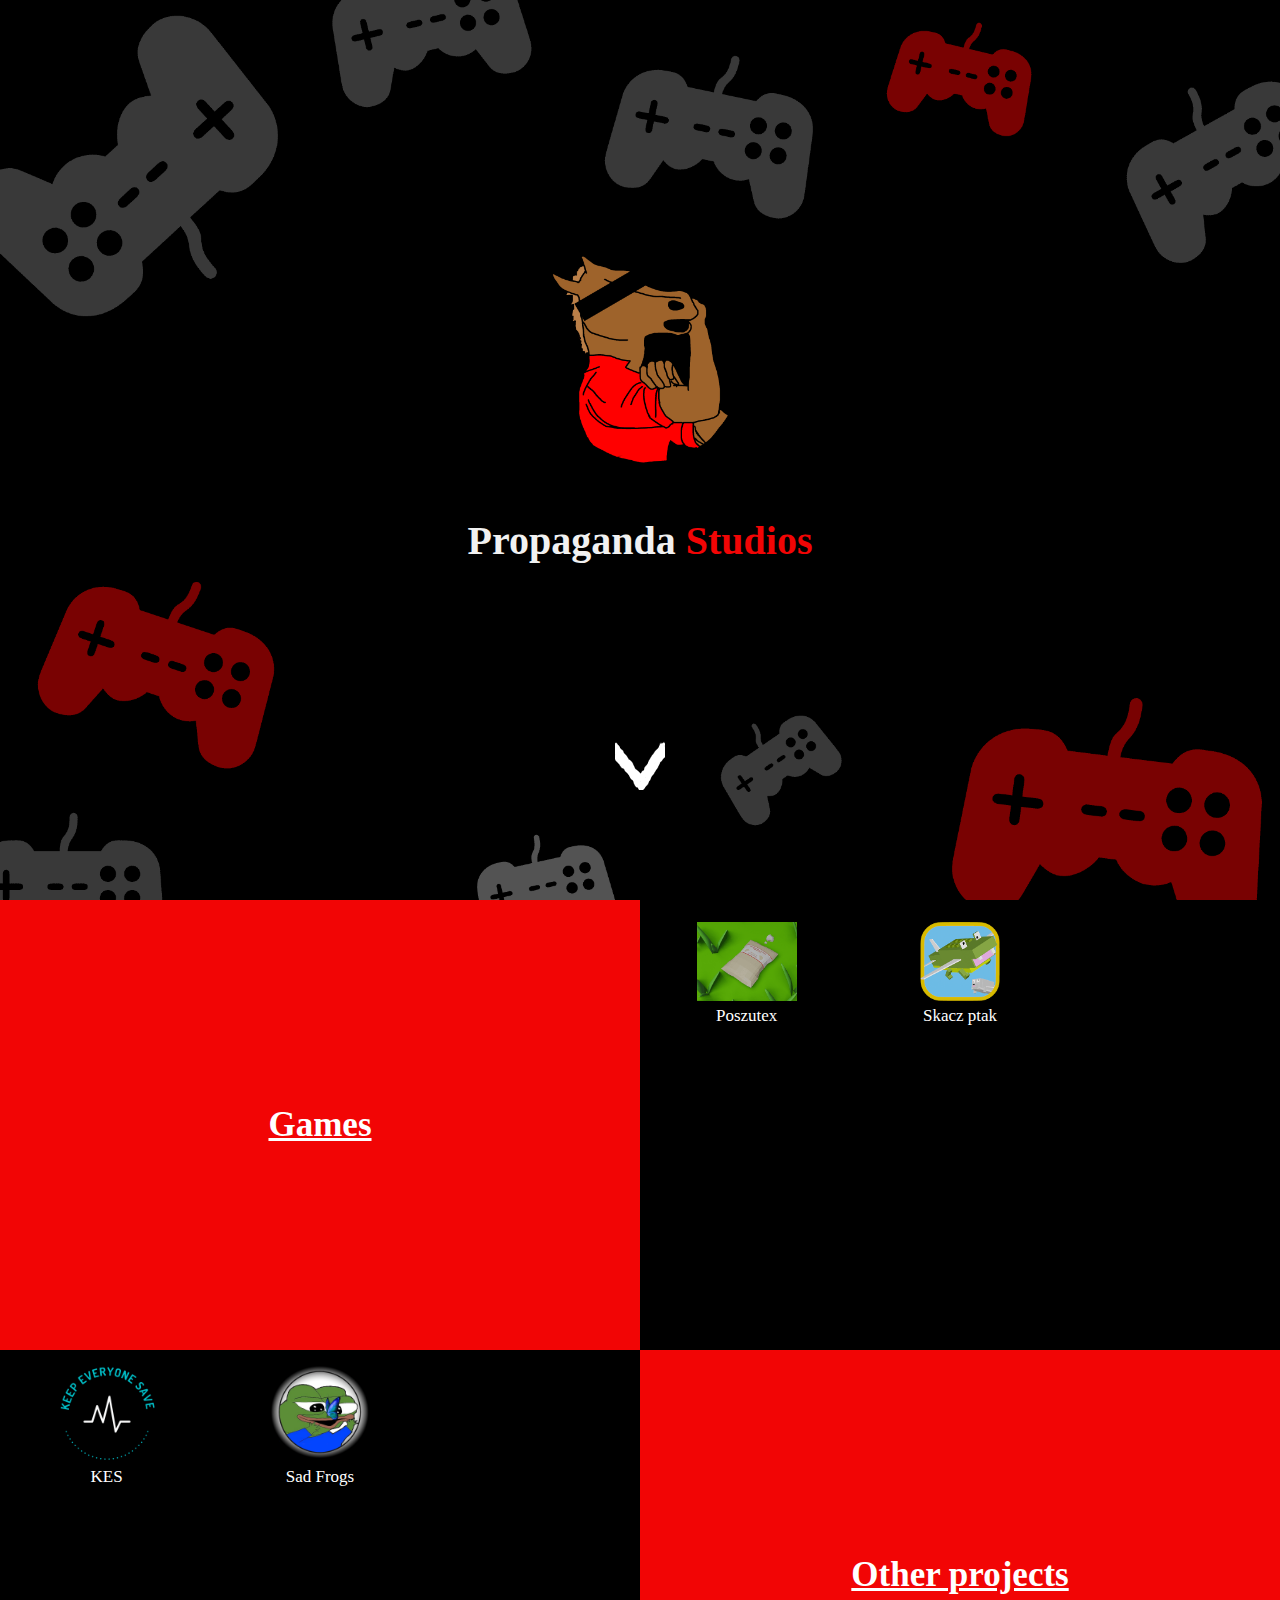
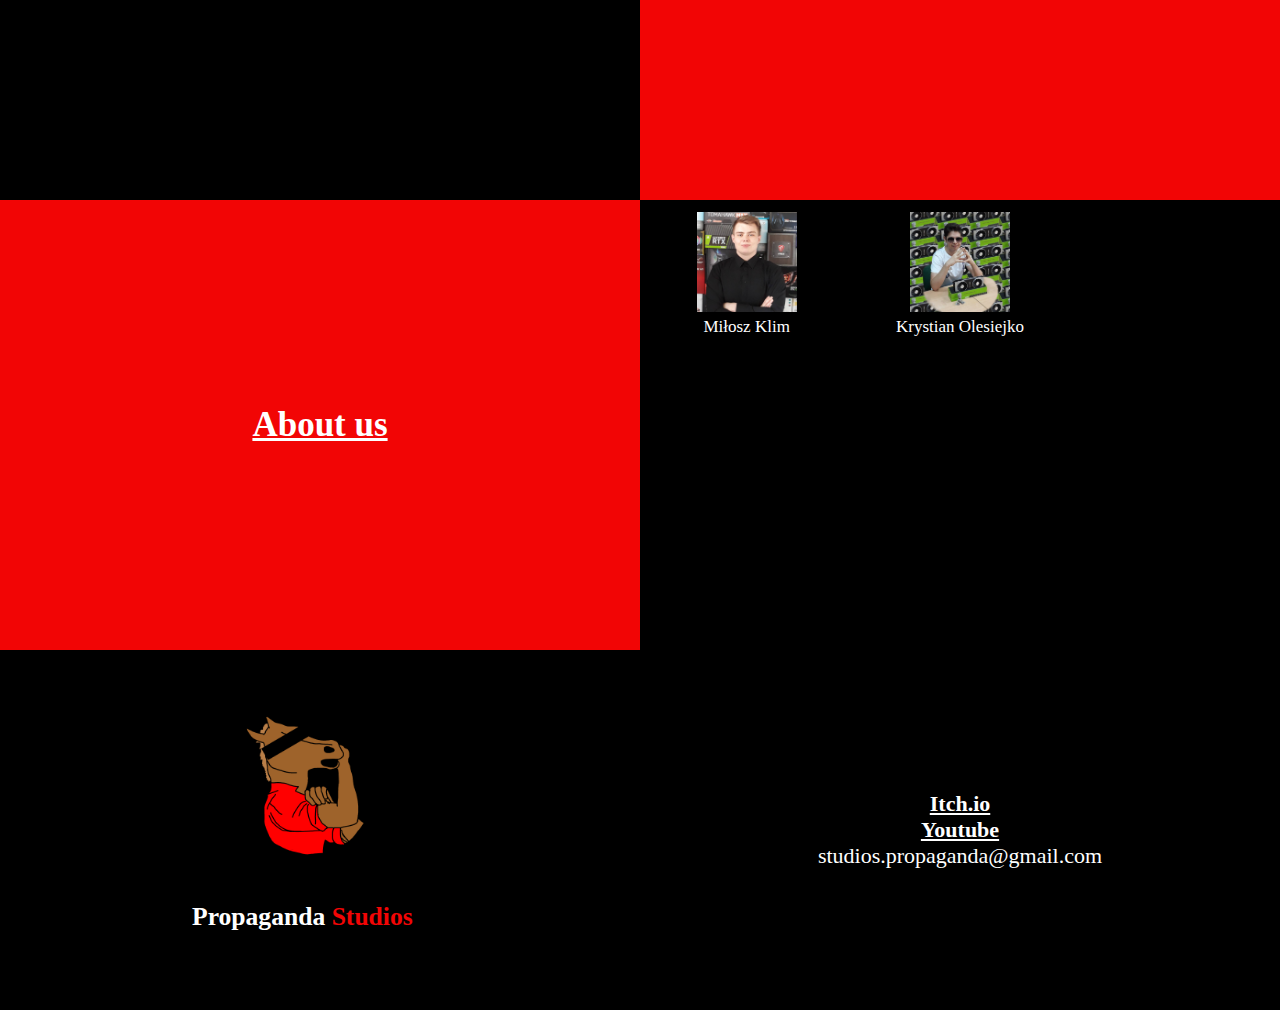
<file: index.html>
<!DOCTYPE html>
<html lang="en">
<head>
    <meta charset="UTF-8">
    <meta http-equiv="X-UA-Compatible" content="IE=edge">
    <meta name="viewport" content="width=device-width, initial-scale=1.0">
    <link rel="stylesheet" href="css/main.css">
    <link rel="stylesheet" media='screen and (min-width: 576px)' href="css/small.css">
    <link rel="stylesheet" media='screen and (min-width: 768px)' href="css/medium.css">
    <link rel="icon" href="img/favicon.png">
    <title>Propaganda Studios</title>
</head>
<body>
    <header>
        <div class="shadow">
            <div class="shadow-text">Propaganda <span>Studios</span></div>
            <img src="img/logo-pro.png" alt="logo">
        </div>
        <a href="#zjedz"></a>
    </header>
    <main>
        <div class="one" id="zjedz"><a href="game.html"><h2 class="wiekszaFont">Games</h2></a></div>
        <div class="two">      
            <div>
                <a href="poszutex.html"><img class="poszPhoto" src="img/posz.png" alt="Paczka"></a>
                <p class="poszPhoto">Poszutex</p>
            </div>
            
            <div>
                <a href="skaczptak.html"><img class="skaczPhoto" src="img/skacz.png" alt="Ptak"></a>
                <p class="skaczPhoto">Skacz ptak</p>
            </div>
        </div>
        <div class="four">
            <div>
                <a href="KES.html"><img class="poszPhoto" src="img/Kes_logo.png" alt="Paczka"></a>
                <p class="poszPhoto">KES</p>
            </div>

            <div>
                <a href="smutneZaby.html"><img class="poszPhoto" src="img/smutneZaby.png" alt="Paczka"></a>
                <p class="poszPhoto">Sad Frogs</p>
            </div>

        </div>
        <div class="three"><a><h2 class="wiekszaFont">Other projects</h2></a></div>
        
        <div class="five">
            <a href="aboutUs.html">
                <h2 class="wiekszaFont">About us</h2>
            </a>
        </div>
        <div class="four">
            <div>
                <a href="https://www.linkedin.com/in/miłosz-klim-333090213/"><img class="poszPhoto" src="img/miloszKlim.jpg" alt="Zdjecie"></a>
                <p class="poszPhoto">Miłosz Klim</p>
            </div>
            <div>
                <a href="https://youtu.be/dXji8ycMolI"><img class="poszPhoto" src="img/krystianOlesiejko.jpg" alt="Zdjecie"></a>
                <p class="poszPhoto">Krystian Olesiejko</p>
            </div>
        </div>
        <footer>
            <div class="footer-left">
                <div class="shadow-text-footer">Propaganda <span>Studios</span></div>
                <img src="img/logo-pro.png" alt="logo">
            </div>
            <div class="footer-right">
                <div class="info">
                    <a href="https://propaganda-studios.itch.io">Itch.io</a>
                    <a href="https://www.youtube.com/channel/UCZUEIYwa9tLdKlyakhEoodg">Youtube</a>
                    <p>studios.propaganda@gmail.com</p>
                </div>
            </div>
        </footer>
    </main>
    
</body>
</html>
</file>
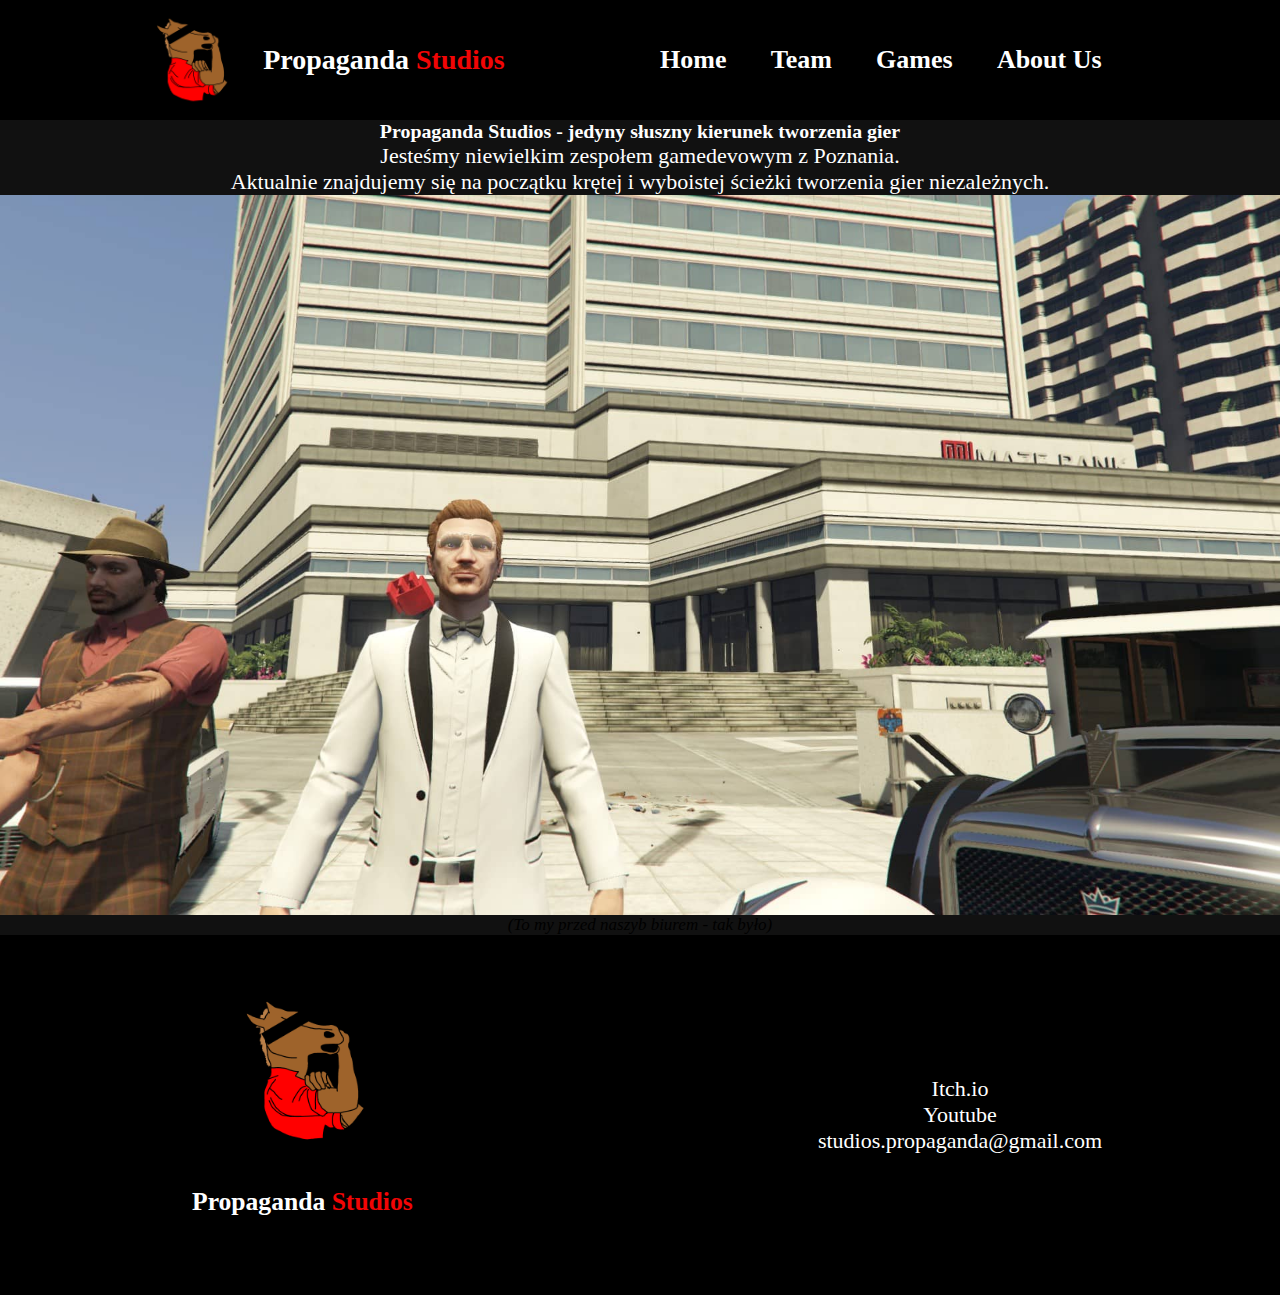
<file: aboutUs.html>
<!DOCTYPE html>
<html lang="en">
<head>
    <meta charset="UTF-8">
    <meta http-equiv="X-UA-Compatible" content="IE=edge">
    <meta name="viewport" content="width=device-width, initial-scale=1.0">
    <link href="https://cdn.jsdelivr.net/npm/bootstrap@5.0.0-beta2/dist/css/bootstrap.min.css" rel="stylesheet" integrity="sha384-BmbxuPwQa2lc/FVzBcNJ7UAyJxM6wuqIj61tLrc4wSX0szH/Ev+nYRRuWlolflfl" crossorigin="anonymous">
    <link rel="stylesheet" href="css/main-game.css">
    <title>Poszutex</title>
</head>
<body>
    <header>
        <div class="logo">
            <img src="img/logo-pro.png" alt="logo">
            <div class="shadow-text">Propaganda <span>Studios</span></div>
        </div>            
    </header>
    <nav>
        <ul class="first-list">
            <li><a href="index.html">Home</a></li>
            <li><a href="team.html">Team</a></li>
            <li><a href="game.html">Games</a></li> 
            <li><a href="aboutUs.html">About Us</a></li>
        </ul>
    </nav>
    <main>
            <h3><b>Propaganda Studios - jedyny słuszny kierunek tworzenia gier</b></h3>
            <p>
                Jesteśmy niewielkim zespołem gamedevowym z Poznania. <br>
                Aktualnie znajdujemy się na początku krętej i wyboistej ścieżki tworzenia gier niezależnych. 
            </p>
            <img src="img/toMy.jpg" alt="takietam">
            <i>(To my przed naszyb biurem - tak było)</i>
    </main>
    <footer>
        <div class="footer-left">
            <div class="shadow-text-footer">Propaganda <span>Studios</span></div>
            <img src="img/logo-pro.png" alt="logo">
        </div>
        <div class="footer-right">
            <div class="info">
                <a href="https://propaganda-studios.itch.io">Itch.io</a>
                <a href="https://www.youtube.com/channel/UCZUEIYwa9tLdKlyakhEoodg">Youtube</a>
                <p>studios.propaganda@gmail.com</p>
            </div>
        </div>
    </footer>
    <script src="https://cdn.jsdelivr.net/npm/bootstrap@5.0.0-beta2/dist/js/bootstrap.bundle.min.js" integrity="sha384-b5kHyXgcpbZJO/tY9Ul7kGkf1S0CWuKcCD38l8YkeH8z8QjE0GmW1gYU5S9FOnJ0" crossorigin="anonymous"></script>
</body>
</html>
</file>
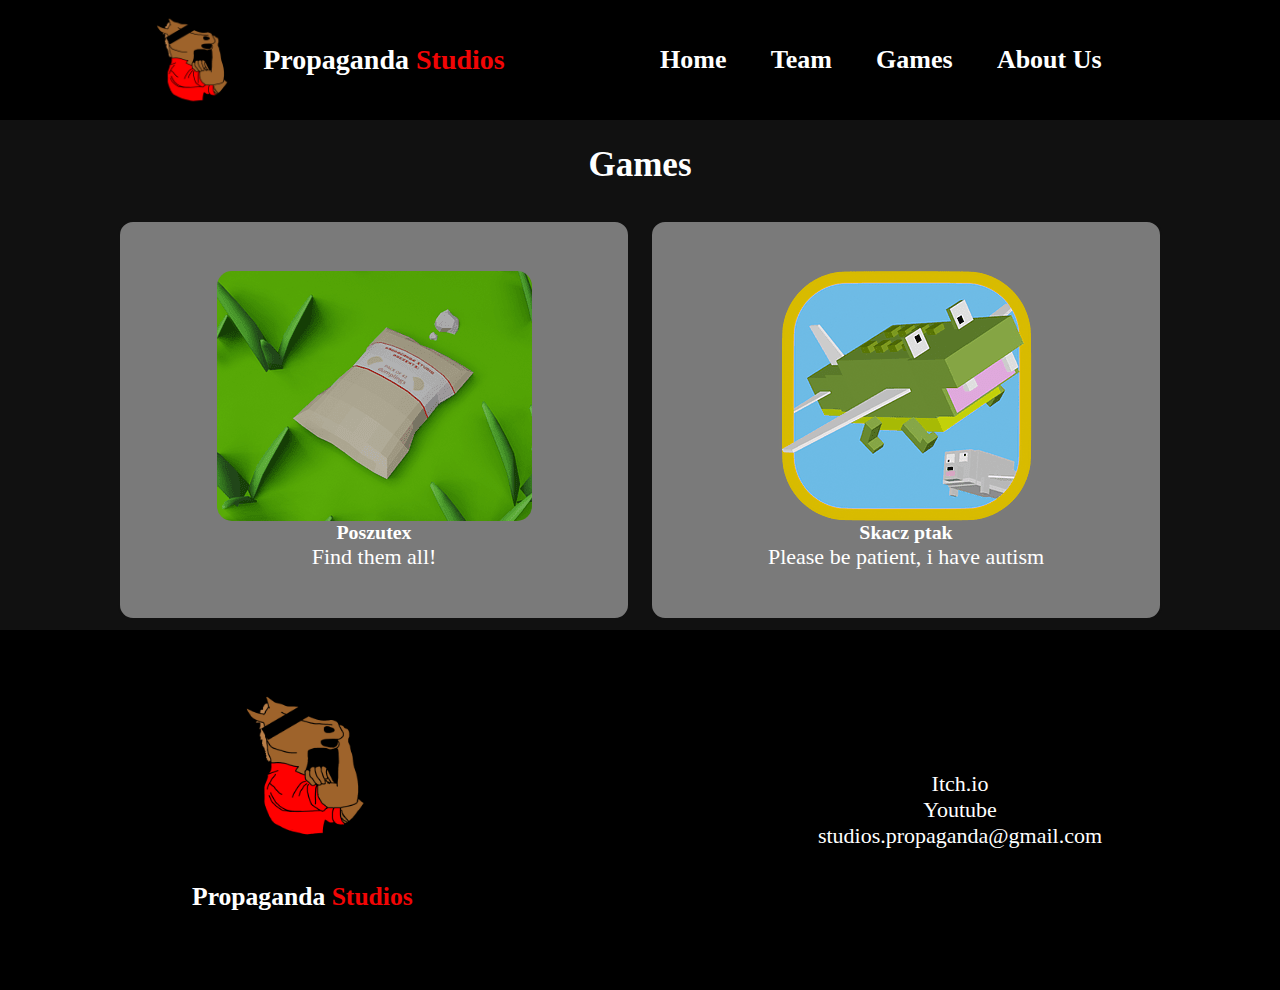
<file: game.html>
<!DOCTYPE html>
<html lang="en">
<head>
    <meta charset="UTF-8">
    <meta http-equiv="X-UA-Compatible" content="IE=edge">
    <meta name="viewport" content="width=device-width, initial-scale=1.0">
    <link href="https://cdn.jsdelivr.net/npm/bootstrap@5.0.0-beta2/dist/css/bootstrap.min.css" rel="stylesheet" integrity="sha384-BmbxuPwQa2lc/FVzBcNJ7UAyJxM6wuqIj61tLrc4wSX0szH/Ev+nYRRuWlolflfl" crossorigin="anonymous">
    <link rel="stylesheet" href="css/main-game.css">
    <link rel="icon" href="img/favicon.png">
    <title>Games</title>
</head>
<body>
    <header>
        <div class="logo">
            <img src="img/logo-pro.png" alt="logo">
            <div class="shadow-text">Propaganda <span>Studios</span></div>
        </div>            
    </header>
    <nav>
        <ul class="first-list">
            <li><a href="index.html">Home</a></li>
            <li><a href="team.html">Team</a></li>
            <li><a href="game.html">Games</a></li> 
            <li><a href="aboutUs.html">About Us</a></li>
        </ul>
    </nav>
    <main>
        <h2>Games</h2>
        <div class="container">
            <a href="poszutex.html"><div>
                <img src="img/posz.png" alt="Packet">
                <h3>Poszutex</h3>
                <p>Find them all!</p>
            </div></a>
            <a href="skaczptak.html"><div>
                <img src="img/skacz.png" alt="Jump Bird">
                <h3>Skacz ptak</h3>
                <p>Please be patient, i have autism</p>
            </div></a>
        </div>
    </main>
    <footer>
        <div class="footer-left">
            <div class="shadow-text-footer">Propaganda <span>Studios</span></div>
            <img src="img/logo-pro.png" alt="logo">
        </div>
        <div class="footer-right">
            <div class="info">
                <a href="https://propaganda-studios.itch.io">Itch.io</a>
                <a href="https://www.youtube.com/channel/UCZUEIYwa9tLdKlyakhEoodg">Youtube</a>
                <p>studios.propaganda@gmail.com</p>
            </div>
        </div>
    </footer>
    <script src="https://cdn.jsdelivr.net/npm/bootstrap@5.0.0-beta2/dist/js/bootstrap.bundle.min.js" integrity="sha384-b5kHyXgcpbZJO/tY9Ul7kGkf1S0CWuKcCD38l8YkeH8z8QjE0GmW1gYU5S9FOnJ0" crossorigin="anonymous"></script>
</body>
</html>
</file>
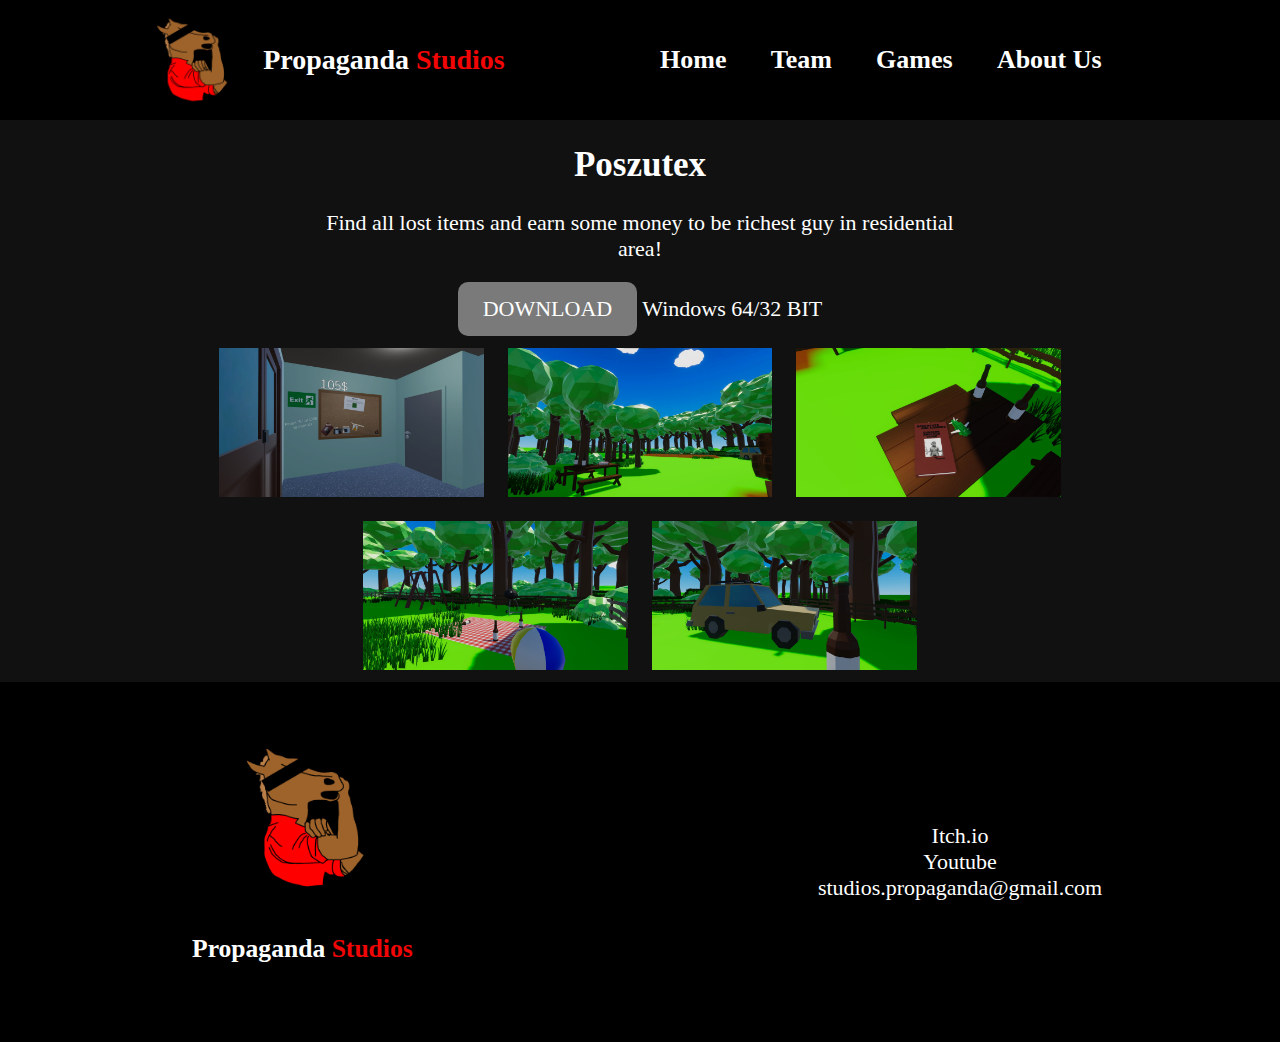
<file: poszutex.html>
<!DOCTYPE html>
<html lang="en">
<head>
    <meta charset="UTF-8">
    <meta http-equiv="X-UA-Compatible" content="IE=edge">
    <meta name="viewport" content="width=device-width, initial-scale=1.0">
    <link href="https://cdn.jsdelivr.net/npm/bootstrap@5.0.0-beta2/dist/css/bootstrap.min.css" rel="stylesheet" integrity="sha384-BmbxuPwQa2lc/FVzBcNJ7UAyJxM6wuqIj61tLrc4wSX0szH/Ev+nYRRuWlolflfl" crossorigin="anonymous">
    <link rel="stylesheet" href="css/lightbox.css">
    <link rel="stylesheet" href="css/main-game.css">
    <link rel="icon" href="img/favicon.png">
    <title>Poszutex</title>
</head>
<body>
    <header>
        <div class="logo">
            <img src="img/logo-pro.png" alt="logo">
            <div class="shadow-text">Propaganda <span>Studios</span></div>
        </div>            
    </header>
    <nav>
        <ul class="first-list">
            <li><a href="index.html">Home</a></li>
            <li><a href="team.html">Team</a></li>
            <li><a href="game.html">Games</a></li> 
            <li><a href="aboutUs.html">About Us</a></li>
        </ul>
    </nav>
    <main>
        <h2>Poszutex</h2>
        <p class="forp">Find all lost items and earn some money to be richest guy in residential area!</p>
        <div class="link-down">
            <div>
                <p><a href="https://propaganda-studios.itch.io/poszutex">DOWNLOAD</a> Windows 64/32 BIT</p>
            </div>
        </div>
        <div class="container-galery">
            <a href="img/1.jpg" data-lightbox="poszutex"><img src="img/1.jpg" alt="phote from game"></a>
            <a href="img/2.jpg" data-lightbox="poszutex"><img src="img/2.jpg" alt="phote from game"></a>
            <a href="img/3.jpg" data-lightbox="poszutex"><img src="img/3.jpg" alt="phote from game"></a>
        </div>
        <div class="container-galery">
            <a href="img/4.jpg" data-lightbox="poszutex"><img src="img/4.jpg" alt="phote from game"></a>
            <a href="img/5.jpg" data-lightbox="poszutex"><img src="img/5.jpg" alt="phote from game"></a>
        </div> 
    </main>
    <footer>
        <div class="footer-left">
            <div class="shadow-text-footer">Propaganda <span>Studios</span></div>
            <img src="img/logo-pro.png" alt="logo">
        </div>
        <div class="footer-right">
            <div class="info">
                <a href="https://propaganda-studios.itch.io">Itch.io</a>
                <a href="https://www.youtube.com/channel/UCZUEIYwa9tLdKlyakhEoodg">Youtube</a>
                <p>studios.propaganda@gmail.com</p>
            </div>
        </div>
    </footer>
    <script src="https://cdn.jsdelivr.net/npm/bootstrap@5.0.0-beta2/dist/js/bootstrap.bundle.min.js" integrity="sha384-b5kHyXgcpbZJO/tY9Ul7kGkf1S0CWuKcCD38l8YkeH8z8QjE0GmW1gYU5S9FOnJ0" crossorigin="anonymous"></script>
    <script src="js/lightbox-plus-jquery.min.js"></script>
</body>
</html>
</file>
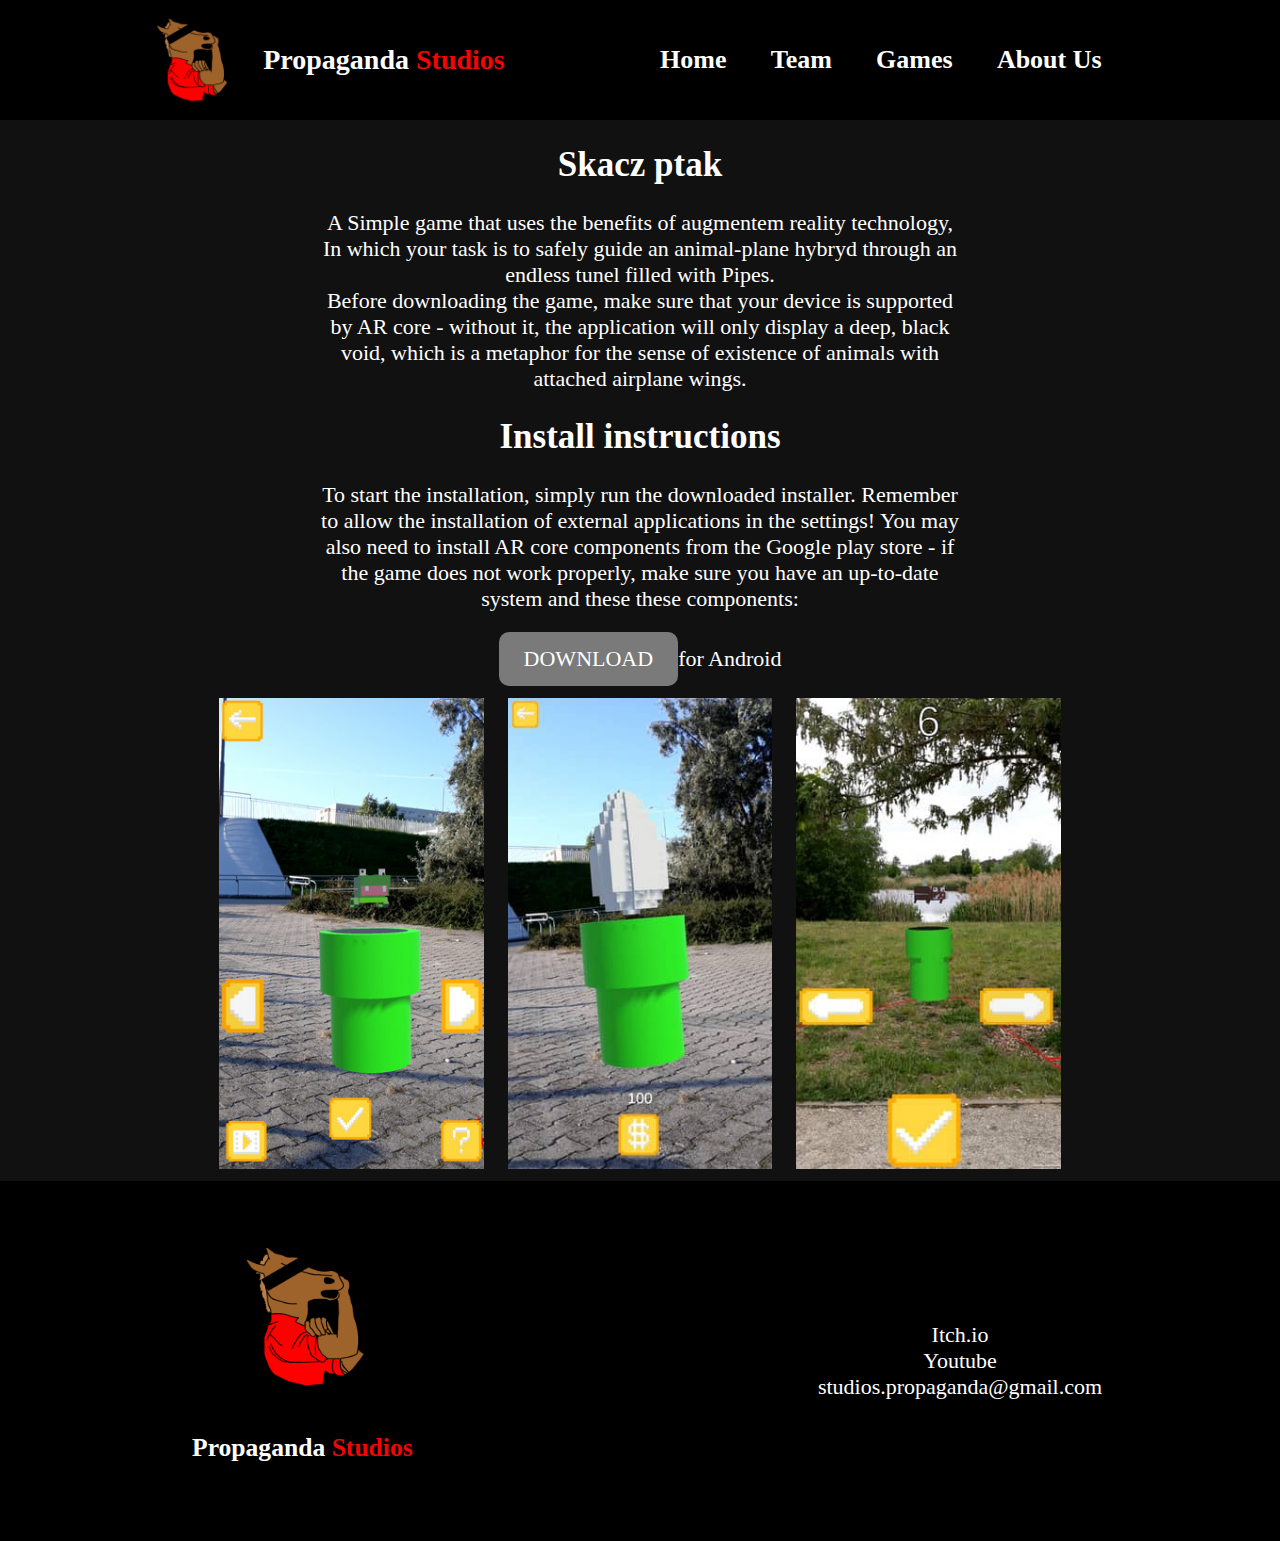
<file: skaczptak.html>
<!DOCTYPE html>
<html lang="en">
<head>
    <meta charset="UTF-8">
    <meta http-equiv="X-UA-Compatible" content="IE=edge">
    <meta name="viewport" content="width=device-width, initial-scale=1.0">
    <link href="https://cdn.jsdelivr.net/npm/bootstrap@5.0.0-beta2/dist/css/bootstrap.min.css" rel="stylesheet" integrity="sha384-BmbxuPwQa2lc/FVzBcNJ7UAyJxM6wuqIj61tLrc4wSX0szH/Ev+nYRRuWlolflfl" crossorigin="anonymous">
    <link rel="stylesheet" href="css/lightbox.css">
    <link rel="stylesheet" href="css/main-game.css">
    <link rel="icon" href="img/favicon.png">
    <title>Skaczptak</title>
</head>
<body>
    <header>
        <div class="logo">
            <img src="img/logo-pro.png" alt="logo">
            <div class="shadow-text">Propaganda <span>Studios</span></div>
        </div>            
    </header>
    <nav>
        <ul class="first-list">
            <li><a href="index.html">Home</a></li>
            <li><a href="team.html">Team</a></li>
            <li><a href="game.html">Games</a></li> 
            <li><a href="aboutUs.html">About Us</a></li>
        </ul>
    </nav>
    <main>
        <h2>Skacz ptak</h2>     
        <p class="forp">A Simple game that uses the benefits of augmentem reality technology, In which your task is to safely guide an animal-plane hybryd through an endless tunel filled with Pipes.</p>
        <p class="forp">Before downloading the game, make sure that your device is supported by AR core - without it, the application will only display a deep, black void, which is a metaphor for the sense of existence of animals with attached airplane wings.</p>
        
        <h2>Install instructions</h2>
        <p class="forp">To start the installation, simply run the downloaded installer.
        Remember to allow the installation of external applications in the settings!
        You may also need to install AR core components from the Google play store - if the game does not work properly,
        make sure you have an up-to-date system and these <a href="https://play.google.com/store/apps/details?id=com.google.ar.core&hl=pl">these components</a>:
        </p>
        
        <div class="link-down">
            <div>
                <p><a href="">DOWNLOAD</a>for Android</p>
            </div>
        </div>
        <div class="container-galery">
            <a href="img/6.jpg" data-lightbox="poszutex"><img src="img/6.jpg" alt="phote from game"></a>
            <a href="img/7.jpg" data-lightbox="poszutex"><img src="img/7.jpg" alt="phote from game"></a>
            <a href="img/8.jpg" data-lightbox="poszutex"><img src="img/8.jpg" alt="phote from game"></a>
        </div>
    </main>
    <footer>
        <div class="footer-left">
            <div class="shadow-text-footer">Propaganda <span>Studios</span></div>
            <img src="img/logo-pro.png" alt="logo">
        </div>
        <div class="footer-right">
            <div class="info">
                <a href="https://propaganda-studios.itch.io">Itch.io</a>
                <a href="https://www.youtube.com/channel/UCZUEIYwa9tLdKlyakhEoodg">Youtube</a>
                <p>studios.propaganda@gmail.com</p>
            </div>
        </div>
    </footer>
    <script src="https://cdn.jsdelivr.net/npm/bootstrap@5.0.0-beta2/dist/js/bootstrap.bundle.min.js" integrity="sha384-b5kHyXgcpbZJO/tY9Ul7kGkf1S0CWuKcCD38l8YkeH8z8QjE0GmW1gYU5S9FOnJ0" crossorigin="anonymous"></script>
    <script src="js/lightbox-plus-jquery.min.js"></script>
</body>
</html>
</file>
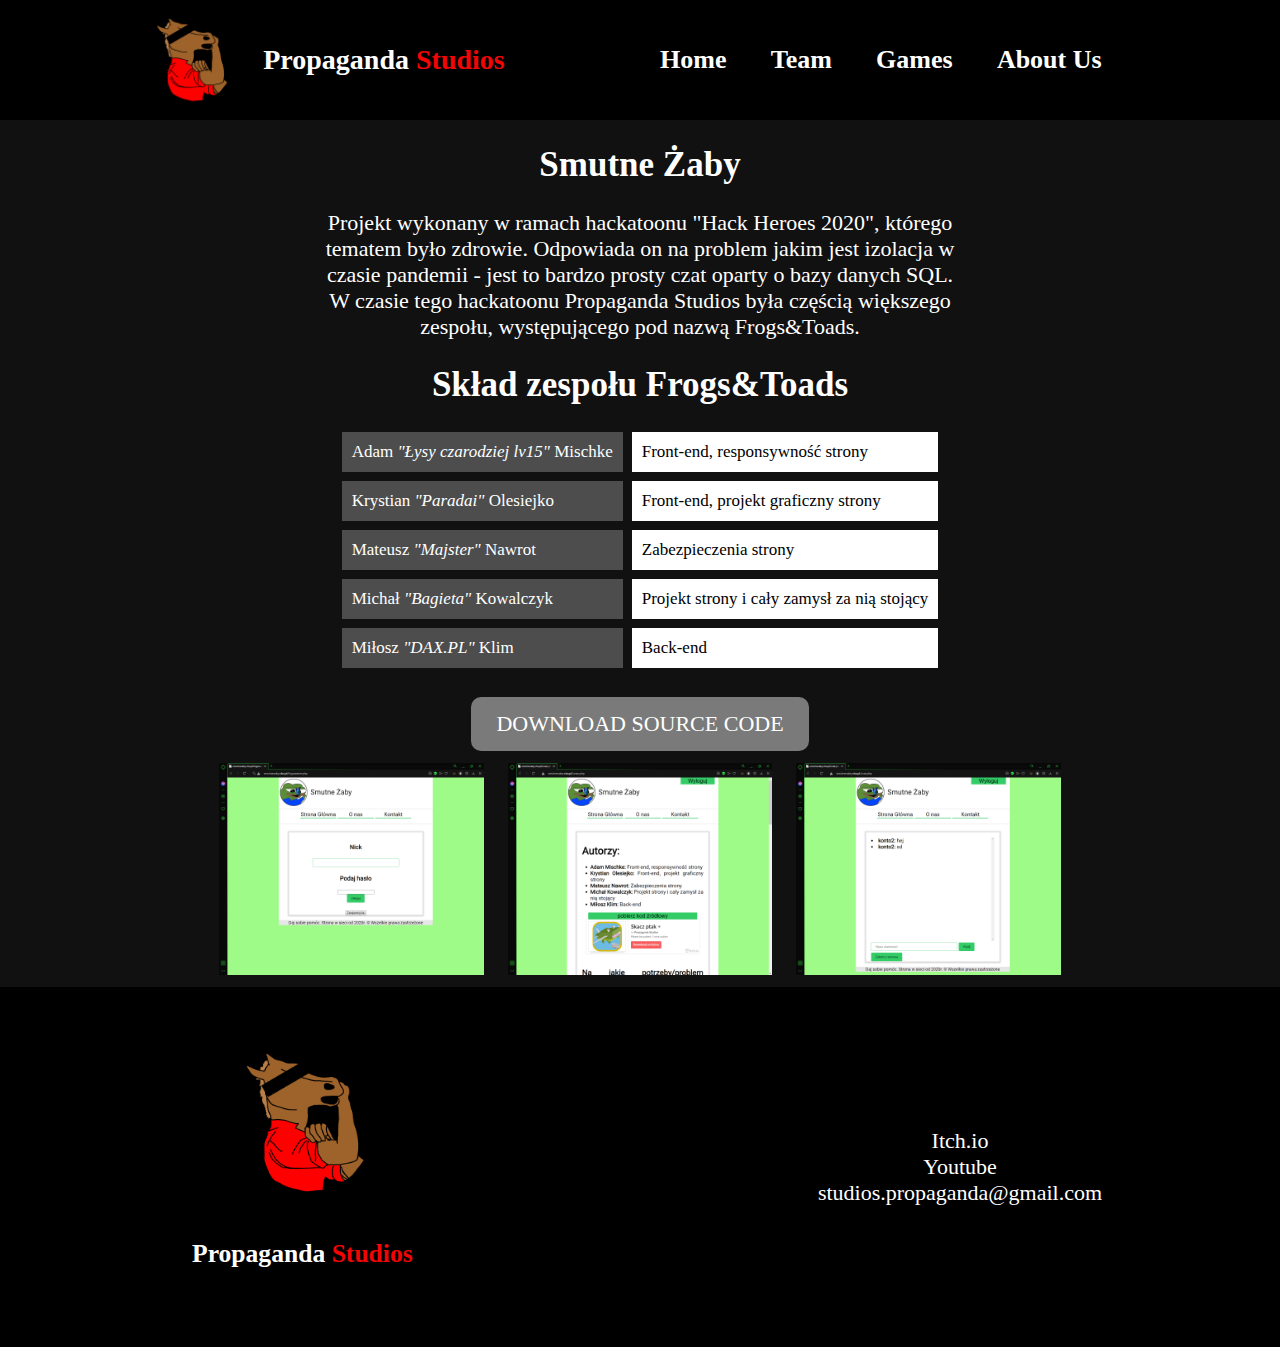
<file: smutneZaby.html>
<!DOCTYPE html>
<html lang="en">
<head>
    <meta charset="UTF-8">
    <meta http-equiv="X-UA-Compatible" content="IE=edge">
    <meta name="viewport" content="width=device-width, initial-scale=1.0">
    <link href="https://cdn.jsdelivr.net/npm/bootstrap@5.0.0-beta2/dist/css/bootstrap.min.css" rel="stylesheet" integrity="sha384-BmbxuPwQa2lc/FVzBcNJ7UAyJxM6wuqIj61tLrc4wSX0szH/Ev+nYRRuWlolflfl" crossorigin="anonymous">
    <link rel="stylesheet" href="css/lightbox.css">
    <link rel="stylesheet" href="css/main-game.css">
    <link rel="icon" href="img/favicon.png">
    <title>SadFrogs</title>
</head>
<body>
    <header>
        <div class="logo">
            <img src="img/logo-pro.png" alt="logo">
            <div class="shadow-text">Propaganda <span>Studios</span></div>
        </div>            
    </header>
    <nav>
        <ul class="first-list">
            <li><a href="index.html">Home</a></li>
            <li><a href="team.html">Team</a></li>
            <li><a href="game.html">Games</a></li> 
            <li><a href="aboutUs.html">About Us</a></li>
        </ul>
    </nav>
    <main>
        <h2>Smutne Żaby</h2>     
        <p class="forp">
            Projekt wykonany w ramach hackatoonu "Hack Heroes 2020", którego tematem było zdrowie.
            Odpowiada on na problem jakim jest izolacja w czasie pandemii - jest to bardzo prosty czat oparty o bazy danych SQL.
            W czasie tego hackatoonu Propaganda Studios była częścią większego zespołu, występującego pod nazwą Frogs&Toads.
        </p>

        <h2>Skład zespołu Frogs&Toads</h2>     
        <table>
            <tr>
                <td class="gray"><a href="https://pl.linkedin.com/in/adam-mischke-88854317b">Adam <i>"Łysy czarodziej lv15"</i> Mischke</a></td>
                <td class="white">Front-end, responsywność strony</td>
            </tr>
            <tr>
                <td class="gray">Krystian <i>"Paradai"</i> Olesiejko</td>
                <td class="white">Front-end, projekt graficzny strony</td>
            </tr>
            <tr>
                <td class="gray"><a href="https://www.linkedin.com/in/nawrotmateusz01">Mateusz <i>"Majster"</i> Nawrot</a></td>
                <td class="white">Zabezpieczenia strony</td>
            </tr>
            <tr>
                <td class="gray">Michał <i>"Bagieta"</i> Kowalczyk</td>
                <td class="white">Projekt strony i cały zamysł za nią stojący</td>
            </tr>
            <tr>
                <td class="gray"><a href="https://www.linkedin.com/in/miłosz-klim-333090213">Miłosz <i>"DAX.PL"</i> Klim</a></td>
                <td class="white">Back-end</td>
            </tr>
        </table>

        <div class="link-down">
            <div>
                <p><a href="https://drive.google.com/file/d/1-Qv6etO-Dgv1ezudE_Uc0NXxO7mxhPFF/view?usp=sharing">DOWNLOAD SOURCE CODE</a></p>
            </div>
        </div>
        
        <div class="container-galery">
            <a href="img/sad/sad1.png" data-lightbox="poszutex"><img src="img/sad/sad1.png" alt="phote from game"></a>
            <a href="img/sad/sad2.png" data-lightbox="poszutex"><img src="img/sad/sad2.png" alt="phote from game"></a>
            <a href="img/sad/sad3.png" data-lightbox="poszutex"><img src="img/sad/sad3.png" alt="phote from game"></a>
        </div>
    </main>
    <footer>
        <div class="footer-left">
            <div class="shadow-text-footer">Propaganda <span>Studios</span></div>
            <img src="img/logo-pro.png" alt="logo">
        </div>
        <div class="footer-right">
            <div class="info">
                <a href="https://propaganda-studios.itch.io">Itch.io</a>
                <a href="https://www.youtube.com/channel/UCZUEIYwa9tLdKlyakhEoodg">Youtube</a>
                <p>studios.propaganda@gmail.com</p>
            </div>
        </div>
    </footer>
    <script src="https://cdn.jsdelivr.net/npm/bootstrap@5.0.0-beta2/dist/js/bootstrap.bundle.min.js" integrity="sha384-b5kHyXgcpbZJO/tY9Ul7kGkf1S0CWuKcCD38l8YkeH8z8QjE0GmW1gYU5S9FOnJ0" crossorigin="anonymous"></script>
    <script src="js/lightbox-plus-jquery.min.js"></script>
</body>
</html>
</file>
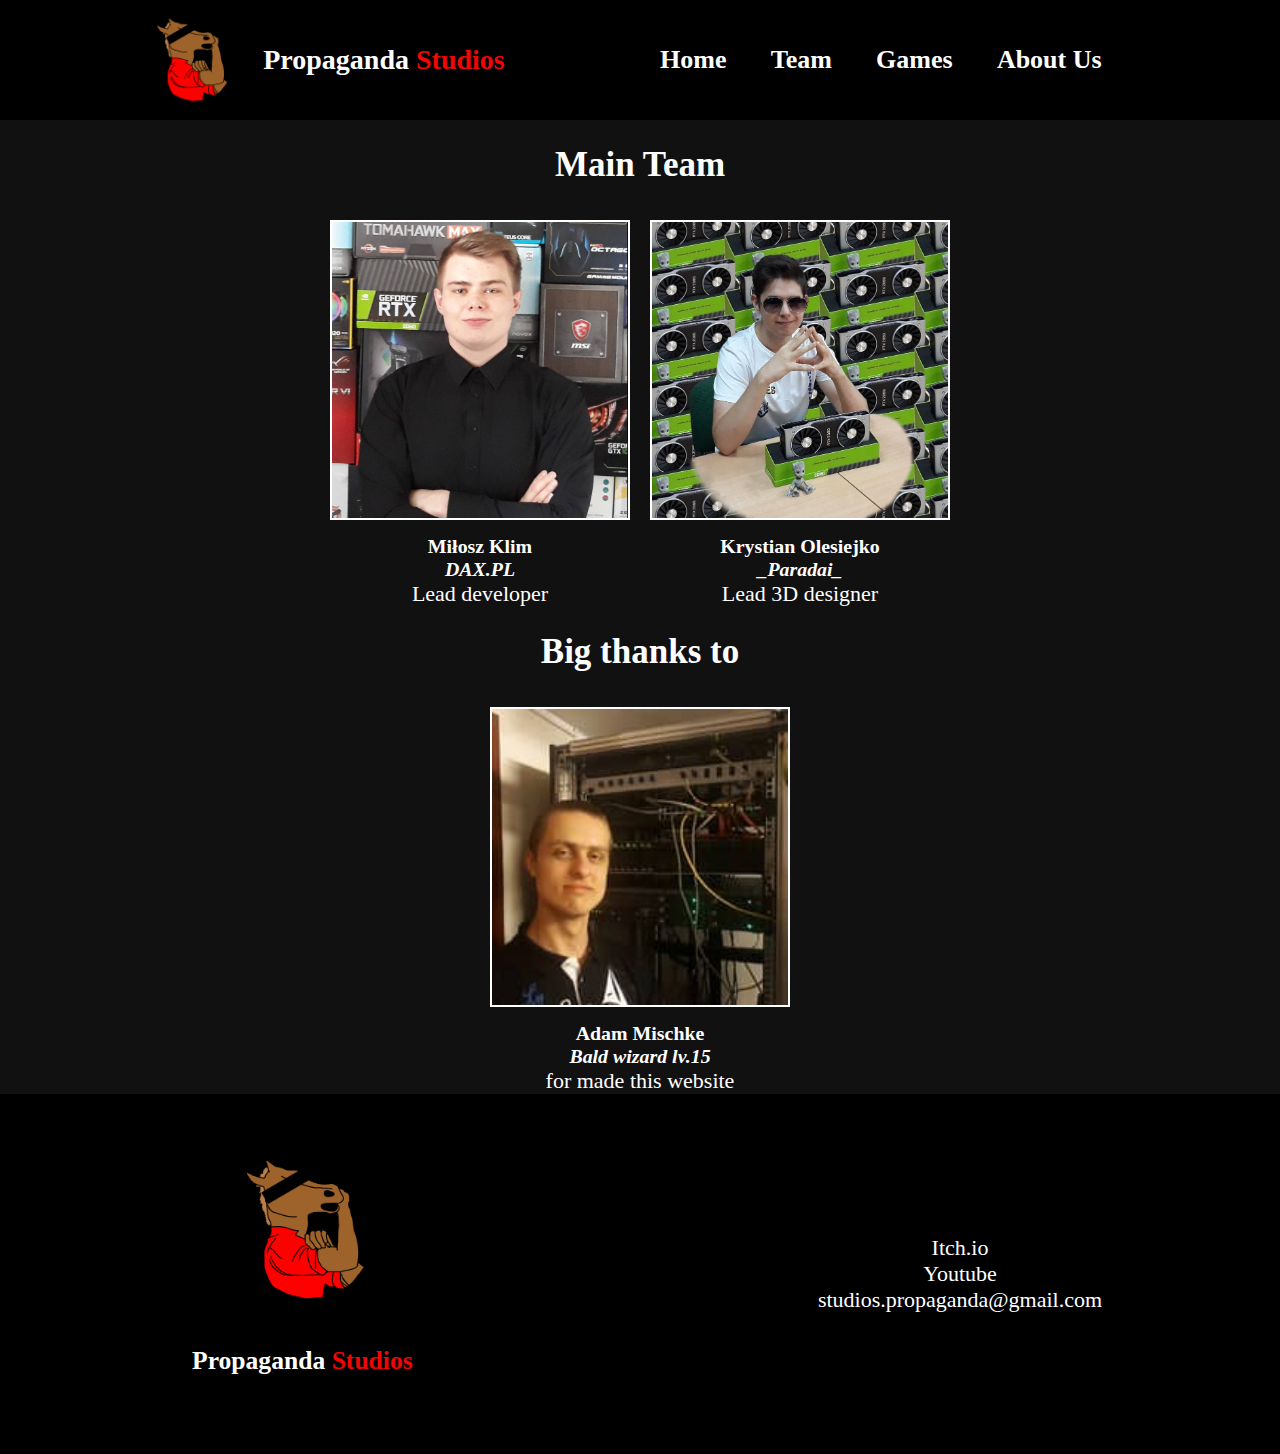
<file: team.html>
<!DOCTYPE html>
<html lang="en">
<head>
    <meta charset="UTF-8">
    <meta http-equiv="X-UA-Compatible" content="IE=edge">
    <meta name="viewport" content="width=device-width, initial-scale=1.0">
    <link href="https://cdn.jsdelivr.net/npm/bootstrap@5.0.0-beta2/dist/css/bootstrap.min.css" rel="stylesheet" integrity="sha384-BmbxuPwQa2lc/FVzBcNJ7UAyJxM6wuqIj61tLrc4wSX0szH/Ev+nYRRuWlolflfl" crossorigin="anonymous">
    <link rel="stylesheet" href="css/main-game.css">
    <link rel="icon" href="img/favicon.png">
    <title>Team</title>
</head>
<body>
    <header>
        <div class="logo">
            <img src="img/logo-pro.png" alt="logo">
            <div class="shadow-text">Propaganda <span>Studios</span></div>
        </div>            
    </header>
    <nav>
        <ul class="first-list">
            <li><a href="index.html">Home</a></li>
            <li><a href="team.html">Team</a></li>
            <li><a href="game.html">Games</a></li> 
            <li><a href="aboutUs.html">About Us</a></li>
        </ul>
    </nav>
    <main>
        <h2>Main Team</h2>
        <div class="container2">
            <a href="https://www.linkedin.com/in/miłosz-klim-333090213">
                <div>
                    <img class="obrazyW" src="img/miloszKlim.jpg" alt="Miłosz Klim">
                    <h3>Miłosz Klim</h3>
                    <i><h3>DAX.PL</h3></i>
                    <p>Lead developer</p>
                </div>
            </a>

            <a href="https://www.youtube.com/watch?v=fj-FT8FmVoU">
                <div>
                    <img class="obrazyW" src="img/krystianOlesiejko.jpg" alt="Krystian Olesiejko">
                    <h3>Krystian Olesiejko</h3>
                    <i><h3>_Paradai_</h3></i>
                    <p>Lead 3D designer</p>
                </div>
            </a>
        </div>

        <h2>Big thanks to</h2>
        <div class="container2">
            <a href="https://pl.linkedin.com/in/adam-mischke-88854317b">
                <div>
                    <img class="obrazyW" src="img/adam.jpg" alt="Adam Mischke">
                    <h3>Adam Mischke</h3>
                    <i><h3>Bald wizard lv.15</h3></i>
                    <p>for made this website</p>
                </div>
            </a>
        </div>
        
    </main>
    <footer>
        <div class="footer-left">
            <div class="shadow-text-footer">Propaganda <span>Studios</span></div>
            <img src="img/logo-pro.png" alt="logo">
        </div>
        <div class="footer-right">
            <div class="info">
                <a href="https://propaganda-studios.itch.io">Itch.io</a>
                <a href="https://www.youtube.com/channel/UCZUEIYwa9tLdKlyakhEoodg">Youtube</a>
                <p>studios.propaganda@gmail.com</p>
            </div>
        </div>
    </footer>
    <script src="https://cdn.jsdelivr.net/npm/bootstrap@5.0.0-beta2/dist/js/bootstrap.bundle.min.js" integrity="sha384-b5kHyXgcpbZJO/tY9Ul7kGkf1S0CWuKcCD38l8YkeH8z8QjE0GmW1gYU5S9FOnJ0" crossorigin="anonymous"></script>
</body>
</html>
</file>
<file: css/main.css>
* {
    box-sizing: border-box;
    margin: 0px;
    padding: 0px;
}
html{
    scroll-behavior: smooth;
}
body {
    font-family: candara;
    font-size: 17px;
    background-color: black;
}
header{
    position: relative;
    height: 100vh;
    width: 100%;
    overflow: hidden;
    background-color:black;
    background-image: url('../img/tlo.png');
    background-size: cover;
}
header a{
    position: absolute;
    top: 85%;
    left: 50%;
    transform: translate(-50%,-50%);
    width: 50px;
    height: 50px;
    background-image: url('../img/doprzewu.png');
}
header img{
    position: absolute;
    top: 40%;
    left: 50%;
    height: 250px;
    width: 250px;
    transform: translate(-50%,-50%);
}
.shadow {
    position: absolute;
    background: rgba(0, 0, 0, 0.5);
    color: #f1f1f1;
    width: 100%;
    height: 100%;
}
.shadow-text{
    position: absolute;
    top: 60%;
    left: 50%;
    transform: translate(-50%,-50%);
    font-size: 2.5rem;
    font-weight: bold;
    text-align: center;
}
header .shadow span{
    color:#F20505;
}
main{
    display: grid;
    height: 150vh;
    grid-template-columns: 1fr 1fr;
    grid-template-rows: 50vh,50vh,50vh,50vh;
    background-color: rgb(53, 53, 53);
}
.one{
    display: grid;
    background-color: #F20505;
}
main div a {
    justify-self: center;
    align-self: center;
    color: white;
    font-weight: bold;
    text-decoration: underline;
}
.two{
    display: grid;
    height: 50vh;
    grid-template-columns: 1fr 1fr 1fr;
    grid-template-rows: 33% 33% 33%;
    background-color: black;
    justify-items: center;
    align-items: center;
    color: white;
    text-align: center;
}
.two div img{
    width: 100px;
}
.three{
    display: grid;
    background: #F20505;
}
.four{
    display: grid;
    height: 50vh;
    grid-template-columns: 1fr 1fr 1fr;
    grid-template-rows: 33% 33% 33%;
    background-color: black;
    justify-items: center;
    align-items: center;
    color: white;
    position: relative;
    text-align: center;
}
.four div img{
    width: 100px;
}
.five{
    display: grid;
    background: #F20505;
}
.six{
    display: grid;
    height: 50vh;
    grid-template-columns: 1fr 1fr 1fr;
    grid-template-rows: 33% 33% 33%;
    background-color: black;
    justify-items: center;
    align-items: center;
    color: white;
    position: relative;
}
.six img{
    position: absolute;
    height: 50vh;
}
footer{
    position: relative;
    height: 40vh;
    background-color: black;
    grid-row: 4/5;
    grid-column: 1/3;
}
footer .footer-left{
    width: 50%;
    float: left;
    height: 40vh;
}
footer .footer-right{
    width: 50%;
    float: left;
    height: 40vh;
    display: grid;
    justify-items: center;
    align-items: center;
}
footer .shadow-text-footer{
    position: absolute;
    top: 70%;
    left: 15%;
    font-size: 1.6rem;
    font-weight: bold;;
    text-align: center;
    color: white;
}
footer .shadow-text-footer span{
    color: #F20505;
}
footer img{
    position: absolute;
    top: 10%;
    left: 16%;
    width: 200px;
    height: 200px;
}
footer .info{
    display: grid;
    justify-items: center;
    align-items: center;
    font-size: 22px;
    color: white;
}
a{
    text-decoration: none;
    color: white;
    transition: 0.5s;
}
a:hover{
    color: #C00203;
}
.wiekszaFont{
    font-size: 35px;
}
@media (max-width: 768px)
{
    main{
        grid-template-rows: 50vh,50vh,50vh,50vh,50vh,50vh,50vh,50vh;
    }
    .one{
        height: 30vh;
        grid-row: 1/2;
        grid-column: 1/3;
    }
    .two{
        grid-row: 2/3;
        grid-column: 1/3;
        padding-top: 5px;
    }
    .three{
        height: 30vh;
        grid-row: 3/4;
        grid-column: 1/3;
    }
    .four{
        grid-row: 4/5;
        grid-column: 1/3;
        padding-top: 5px;
    }
    .five{
        height: 30vh;
        grid-row: 5/6;
        grid-column: 1/3;
    }
    .six{
        grid-row: 6/7;
        grid-column: 1/3;
    }
    footer{
        grid-row: 7/8;
        grid-column: 1/3;
    }
    footer .footer-left{
        width: 100%;
    }
    footer .footer-right{
        width: 100%;
    }
    footer .shadow-text-footer{
        top: 80%;
        left: 50%;
        transform: translate(-50%,-50%);
    }

    footer img{
        top: 50%;
        left: 50%;
        transform: translate(-50%,-50%);
    }
}
@keyframes fadeInOut{
    from{
        opacity: 0;
    }
    50%{
        opacity: 1;
    }
    to{
        opacity: 0;
    }

}
@keyframes fadeOutIn{
    from{
        opacity: 1;
    }
    50%{
        opacity: 0;
    }
    to{
        opacity: 1;
    }
}
</file>
<file: css/small.css>
header li{
    width: 100%;
}
</file>
<file: css/medium.css>
header img{
    height: 300px;
    width: 300px;
}
.shadow-text{
    font-size: 2.5rem;
}
</file>
<file: css/main-game.css>
*{
    box-sizing: border-box;
    margin: 0px;
    padding: 0px;
}
body {
    font-family: candara;
    font-size: 17px;
}
header{
    position: relative;
    width: 50%;
    height: 120px;
    float: left;
    background: #000;
}
header img{
    position: absolute;
    top: 50%;
    left: 30%;
    transform: translate(-50%,-50%);
    width: 120px;
}
header .shadow-text{
    position: absolute;
    top: 50%;
    left: 60%;
    transform: translate(-50%,-50%);
    font-weight: bold;
    font-size: 28px;
    text-align: center;
    color: white;
}
header .shadow-text span{
    color: #F20505;
}
nav{
    position: relative;
    width: 50%;
    height: 120px;
    float: left;
    background: #000;
    text-align: center;
}
nav ul{
    list-style-type: none;
}
nav li{
    display: inline;
}
nav .first-list{
    position: absolute;
    top: 50%;
    transform: translateY(-50%);
}
nav a{
    text-decoration: none;
    color: white;
    font-weight: bold;
    padding: 20px;
    font-size: 26px;
    transition: 0.5s color;
}
nav a:hover{
    color: #F20505;
}
main{
    display: flex;
    flex-direction: column;
    align-items: center;
    width: 100%;
    background-color: #111;
}
main .container{
    display: flex;
    flex-direction: row;
    justify-content: center;
    align-items: center;
    width: 100%;
    color:#F20505;
}
main .container2{
    display: flex;
    flex-direction: row;
    justify-content: center;
    align-items: center;
    width: 100%;
    color:#F20505;
}
main .container a{
    display: flex;
    justify-content: center;
    align-items: center;
    width: 40%;
    height: 400px;
    margin: 10px;
    border: 2px solid #111;
    background: rgb(122, 122, 122);
    color: white;
    text-decoration: none;
    border-radius: 15px;
    transition: 0.5s width , 0.5s height  , 0.5s margin;
}

main .container h3{
    text-align: center;
}
main .container2 h3{
    text-align: center;
}
main .container a div{
    display: flex;
    flex-direction: column;
    align-items: center;
}
main .container a div img{
    border-radius: 15px;
}
main .container a div h3{
    font-weight: bold;
}
main .container a div span{
    opacity: 0.5;
}
main h2{
    color: white;
    font-size: 35px;
    font-weight: bold;
    padding: 25px;
}
main .container a:hover
{
    width: 42%;
    height: 420px;
    margin: 0;
}
main p{
    color: white;
    font-size: 22px;
    text-align: center;
}
main table tr td{
    padding: 10px;
    border-bottom: 7px #111 solid;
}
main table .gray{
    border-right: 7px #111 solid;
    color: white;
    background: rgb(77, 77, 77);
}
main table .white{
    background-color: white;
}
main table tr {
    border-radius: 10px;

}
main img{
    width: 100%;
}
main .obrazyW{
    width: 300px;
    margin: 10px;
    border: 2px solid white;
}
main .container-galery{
    display: flex;
    flex-direction: row;
    justify-content: center;
    align-items: center;
    width: 70%;
}
main .container-galery a{
    display: flex;
    justify-content: center;
    align-items: center;
    width: 30%;
    border: 2px solid #111;
    background: rgb(122, 122, 122);
    color: white;
    text-decoration: none;
    margin: 10px;
    border-radius: 15px;
    transition: 0.5s width, 0.5s margin;
}
main .contcontainer-galeryainer a div{
    display: flex;
    flex-direction: column;
    align-items: center;
}
main .container-galery a:hover{
    width: 32%;
    margin: 0px;
}
main .link-down{
    padding-top: 20px;
}
main .link-down a{
    background-color: rgb(122, 122, 122);;
    color: white;
    padding: 14px 25px;
    text-align: center;
    text-decoration: none;
    display: inline-block;
    border-radius: 10px;
    transition: 0.5s background-color;
}
main .link-down a:hover{
    background-color: #F20505;
}
main .link-down div p span{
    opacity: 0.5;
    font-size: 16px;
}
main li{
    font-size: 22px;
    color: white;
}
main h3{
    color: white;
}
.textJustif{
    padding: 0 20px;
    text-align: justify;
}
.forp{
    width: 50%;
    text-align: center;
}
footer{
    position: relative;
    height: 40vh;
    background-color: black;
    grid-row: 4/5;
    grid-column: 1/3;
}
footer .footer-left{
    width: 50%;
    float: left;
    height: 40vh;
}
footer .footer-right{
    width: 50%;
    float: left;
    height: 40vh;
    display: grid;
    justify-items: center;
    align-items: center;
    background-color: black;
}
footer .shadow-text-footer{
    position: absolute;
    top: 70%;
    left: 15%;
    font-size: 1.6rem;
    font-weight: bold;;
    text-align: center;
    color: white;
}
footer .shadow-text-footer span{
    color: #F20505;
}
footer img{
    position: absolute;
    top: 10%;
    left: 16%;
    width: 200px;
    height: 200px;
}
footer .info{
    display: grid;
    justify-items: center;
    align-items: center;
    font-size: 22px;
    color: white;
}
a{
    text-decoration: none;
    color: white;
    transition: 0.5s;
}
a:hover{
    color: #C00203;
}
@media (max-width: 568px)
{
    main .container a{
        height: 300px;
    }
    main .container a:hover{
        height: 320px;
    }
    nav{
        width: 100%;
        height: 290px;
    }
    nav li{
        display: block;
        margin: 10px;
    }
    nav .first-list{
        padding: 0px;
        margin: 0px;
        top: 0;
        left: 50%;
        transform: translateX(-50%);
    }  
}
@media (max-width: 768px)
{
    header{
        width: 100%;
    }
    nav{
        width: 100%;
    }
    main .container-galery{
        flex-direction: column;
        width: 80%;
    }
    main .container-galery a{
        width: 70%;
    }
    main .container-galery a:hover{
        width: 72%;
    }
    footer .footer-left{
        width: 100%;
    }
    footer .footer-right{
        width: 100%;
    }
    footer .shadow-text-footer{
        top: 80%;
        left: 50%;
        transform: translate(-50%,-50%);
    }

    footer img{
        top: 50%;
        left: 50%;
        transform: translate(-50%,-50%);
    }
}
</file>
